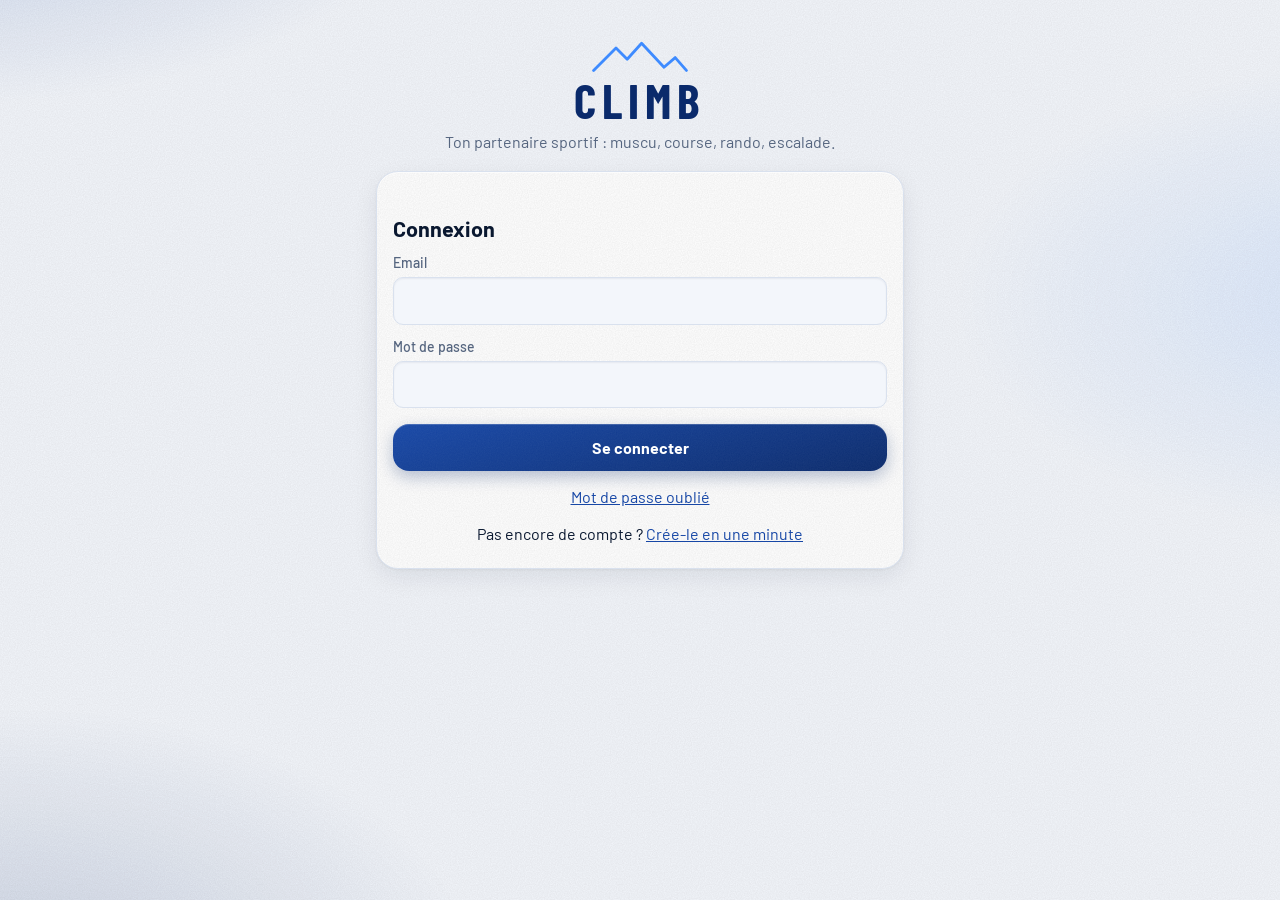
<file: index.html>
<!doctype html>
<html lang="fr" data-theme="light">
<head>
<meta charset="utf-8">
<meta name="viewport" content="width=device-width, initial-scale=1, viewport-fit=cover">
<title>CLIMB</title>
<meta name="description" content="CLIMB : ton partenaire sportif pour la muscu, la course, la rando et l'escalade, avec tes groupes.">
<meta name="theme-color" content="#0A2A6B">
<meta name="apple-mobile-web-app-capable" content="yes">
<meta name="mobile-web-app-capable" content="yes">
<meta name="apple-mobile-web-app-status-bar-style" content="default">
<meta name="apple-mobile-web-app-title" content="CLIMB">
<link rel="manifest" href="manifest.webmanifest">
<link rel="icon" href="icons/favicon-64.png" type="image/png">
<link rel="apple-touch-icon" href="icons/apple-touch-icon.png">
<script>try{var t=localStorage.getItem('climb_theme');document.documentElement.setAttribute('data-theme',t==='dark'?'dark':'light')}catch(e){}</script>
<link rel="stylesheet" href="vendor/leaflet/leaflet.css">
<link rel="stylesheet" href="css/climb.css">
<link rel="stylesheet" href="css/app.css">
</head>
<body>
<main class="wrap" id="main"><div class="loading">Chargement…</div></main>
<nav class="tabs" id="nav" hidden aria-label="Navigation principale"><div class="in">
  <button type="button" data-go="fil"><svg viewBox="0 0 24 24" fill="none" stroke="currentColor" stroke-width="2" stroke-linecap="round" stroke-linejoin="round" aria-hidden="true"><path d="M3 11l9-7 9 7v9a1 1 0 0 1-1 1h-5v-6h-6v6H4a1 1 0 0 1-1-1z"/></svg>Fil</button>
  <button type="button" data-go="groupes"><svg viewBox="0 0 24 24" fill="none" stroke="currentColor" stroke-width="2" stroke-linecap="round" stroke-linejoin="round" aria-hidden="true"><circle cx="9" cy="8" r="3.5"/><path d="M2.5 20a6.5 6.5 0 0 1 13 0"/><circle cx="17" cy="9" r="2.6"/><path d="M16 14.2a5 5 0 0 1 5.5 4.8"/></svg>Groupes</button>
  <button type="button" data-go="nouvelle" class="plus" aria-label="Ajouter une activité"><span class="p" aria-hidden="true">+</span></button>
  <button type="button" data-go="carnet"><svg viewBox="0 0 24 24" fill="none" stroke="currentColor" stroke-width="2" stroke-linecap="round" stroke-linejoin="round" aria-hidden="true"><path d="M5 3h12a2 2 0 0 1 2 2v16H7a2 2 0 0 1-2-2z"/><path d="M5 17a2 2 0 0 1 2-2h12M9 7h6M9 10.5h4"/></svg>Carnet</button>
  <button type="button" data-go="moi"><svg viewBox="0 0 24 24" fill="none" stroke="currentColor" stroke-width="2" stroke-linecap="round" stroke-linejoin="round" aria-hidden="true"><circle cx="12" cy="8" r="4"/><path d="M4 21a8 8 0 0 1 16 0"/></svg>Moi</button>
</div></nav>
<div class="toast" id="toast" role="status" aria-live="polite"></div>
<script src="vendor/supabase.js"></script>
<script src="vendor/leaflet/leaflet.js"></script>
<script src="js/config.js"></script>
<script src="js/core.js"></script>
<script src="js/gpx.js"></script>
<script src="js/app.js"></script>
</body>
</html>
</file>
<file: vendor/leaflet/leaflet.css>
/* required styles */

.leaflet-pane,
.leaflet-tile,
.leaflet-marker-icon,
.leaflet-marker-shadow,
.leaflet-tile-container,
.leaflet-pane > svg,
.leaflet-pane > canvas,
.leaflet-zoom-box,
.leaflet-image-layer,
.leaflet-layer {
	position: absolute;
	left: 0;
	top: 0;
	}
.leaflet-container {
	overflow: hidden;
	}
.leaflet-tile,
.leaflet-marker-icon,
.leaflet-marker-shadow {
	-webkit-user-select: none;
	   -moz-user-select: none;
	        user-select: none;
	  -webkit-user-drag: none;
	}
/* Prevents IE11 from highlighting tiles in blue */
.leaflet-tile::selection {
	background: transparent;
}
/* Safari renders non-retina tile on retina better with this, but Chrome is worse */
.leaflet-safari .leaflet-tile {
	image-rendering: -webkit-optimize-contrast;
	}
/* hack that prevents hw layers "stretching" when loading new tiles */
.leaflet-safari .leaflet-tile-container {
	width: 1600px;
	height: 1600px;
	-webkit-transform-origin: 0 0;
	}
.leaflet-marker-icon,
.leaflet-marker-shadow {
	display: block;
	}
/* .leaflet-container svg: reset svg max-width decleration shipped in Joomla! (joomla.org) 3.x */
/* .leaflet-container img: map is broken in FF if you have max-width: 100% on tiles */
.leaflet-container .leaflet-overlay-pane svg {
	max-width: none !important;
	max-height: none !important;
	}
.leaflet-container .leaflet-marker-pane img,
.leaflet-container .leaflet-shadow-pane img,
.leaflet-container .leaflet-tile-pane img,
.leaflet-container img.leaflet-image-layer,
.leaflet-container .leaflet-tile {
	max-width: none !important;
	max-height: none !important;
	width: auto;
	padding: 0;
	}

.leaflet-container img.leaflet-tile {
	/* See: https://bugs.chromium.org/p/chromium/issues/detail?id=600120 */
	mix-blend-mode: plus-lighter;
}

.leaflet-container.leaflet-touch-zoom {
	-ms-touch-action: pan-x pan-y;
	touch-action: pan-x pan-y;
	}
.leaflet-container.leaflet-touch-drag {
	-ms-touch-action: pinch-zoom;
	/* Fallback for FF which doesn't support pinch-zoom */
	touch-action: none;
	touch-action: pinch-zoom;
}
.leaflet-container.leaflet-touch-drag.leaflet-touch-zoom {
	-ms-touch-action: none;
	touch-action: none;
}
.leaflet-container {
	-webkit-tap-highlight-color: transparent;
}
.leaflet-container a {
	-webkit-tap-highlight-color: rgba(51, 181, 229, 0.4);
}
.leaflet-tile {
	filter: inherit;
	visibility: hidden;
	}
.leaflet-tile-loaded {
	visibility: inherit;
	}
.leaflet-zoom-box {
	width: 0;
	height: 0;
	-moz-box-sizing: border-box;
	     box-sizing: border-box;
	z-index: 800;
	}
/* workaround for https://bugzilla.mozilla.org/show_bug.cgi?id=888319 */
.leaflet-overlay-pane svg {
	-moz-user-select: none;
	}

.leaflet-pane         { z-index: 400; }

.leaflet-tile-pane    { z-index: 200; }
.leaflet-overlay-pane { z-index: 400; }
.leaflet-shadow-pane  { z-index: 500; }
.leaflet-marker-pane  { z-index: 600; }
.leaflet-tooltip-pane   { z-index: 650; }
.leaflet-popup-pane   { z-index: 700; }

.leaflet-map-pane canvas { z-index: 100; }
.leaflet-map-pane svg    { z-index: 200; }

.leaflet-vml-shape {
	width: 1px;
	height: 1px;
	}
.lvml {
	behavior: url(#default#VML);
	display: inline-block;
	position: absolute;
	}


/* control positioning */

.leaflet-control {
	position: relative;
	z-index: 800;
	pointer-events: visiblePainted; /* IE 9-10 doesn't have auto */
	pointer-events: auto;
	}
.leaflet-top,
.leaflet-bottom {
	position: absolute;
	z-index: 1000;
	pointer-events: none;
	}
.leaflet-top {
	top: 0;
	}
.leaflet-right {
	right: 0;
	}
.leaflet-bottom {
	bottom: 0;
	}
.leaflet-left {
	left: 0;
	}
.leaflet-control {
	float: left;
	clear: both;
	}
.leaflet-right .leaflet-control {
	float: right;
	}
.leaflet-top .leaflet-control {
	margin-top: 10px;
	}
.leaflet-bottom .leaflet-control {
	margin-bottom: 10px;
	}
.leaflet-left .leaflet-control {
	margin-left: 10px;
	}
.leaflet-right .leaflet-control {
	margin-right: 10px;
	}


/* zoom and fade animations */

.leaflet-fade-anim .leaflet-popup {
	opacity: 0;
	-webkit-transition: opacity 0.2s linear;
	   -moz-transition: opacity 0.2s linear;
	        transition: opacity 0.2s linear;
	}
.leaflet-fade-anim .leaflet-map-pane .leaflet-popup {
	opacity: 1;
	}
.leaflet-zoom-animated {
	-webkit-transform-origin: 0 0;
	    -ms-transform-origin: 0 0;
	        transform-origin: 0 0;
	}
svg.leaflet-zoom-animated {
	will-change: transform;
}

.leaflet-zoom-anim .leaflet-zoom-animated {
	-webkit-transition: -webkit-transform 0.25s cubic-bezier(0,0,0.25,1);
	   -moz-transition:    -moz-transform 0.25s cubic-bezier(0,0,0.25,1);
	        transition:         transform 0.25s cubic-bezier(0,0,0.25,1);
	}
.leaflet-zoom-anim .leaflet-tile,
.leaflet-pan-anim .leaflet-tile {
	-webkit-transition: none;
	   -moz-transition: none;
	        transition: none;
	}

.leaflet-zoom-anim .leaflet-zoom-hide {
	visibility: hidden;
	}


/* cursors */

.leaflet-interactive {
	cursor: pointer;
	}
.leaflet-grab {
	cursor: -webkit-grab;
	cursor:    -moz-grab;
	cursor:         grab;
	}
.leaflet-crosshair,
.leaflet-crosshair .leaflet-interactive {
	cursor: crosshair;
	}
.leaflet-popup-pane,
.leaflet-control {
	cursor: auto;
	}
.leaflet-dragging .leaflet-grab,
.leaflet-dragging .leaflet-grab .leaflet-interactive,
.leaflet-dragging .leaflet-marker-draggable {
	cursor: move;
	cursor: -webkit-grabbing;
	cursor:    -moz-grabbing;
	cursor:         grabbing;
	}

/* marker & overlays interactivity */
.leaflet-marker-icon,
.leaflet-marker-shadow,
.leaflet-image-layer,
.leaflet-pane > svg path,
.leaflet-tile-container {
	pointer-events: none;
	}

.leaflet-marker-icon.leaflet-interactive,
.leaflet-image-layer.leaflet-interactive,
.leaflet-pane > svg path.leaflet-interactive,
svg.leaflet-image-layer.leaflet-interactive path {
	pointer-events: visiblePainted; /* IE 9-10 doesn't have auto */
	pointer-events: auto;
	}

/* visual tweaks */

.leaflet-container {
	background: #ddd;
	outline-offset: 1px;
	}
.leaflet-container a {
	color: #0078A8;
	}
.leaflet-zoom-box {
	border: 2px dotted #38f;
	background: rgba(255,255,255,0.5);
	}


/* general typography */
.leaflet-container {
	font-family: "Helvetica Neue", Arial, Helvetica, sans-serif;
	font-size: 12px;
	font-size: 0.75rem;
	line-height: 1.5;
	}


/* general toolbar styles */

.leaflet-bar {
	box-shadow: 0 1px 5px rgba(0,0,0,0.65);
	border-radius: 4px;
	}
.leaflet-bar a {
	background-color: #fff;
	border-bottom: 1px solid #ccc;
	width: 26px;
	height: 26px;
	line-height: 26px;
	display: block;
	text-align: center;
	text-decoration: none;
	color: black;
	}
.leaflet-bar a,
.leaflet-control-layers-toggle {
	background-position: 50% 50%;
	background-repeat: no-repeat;
	display: block;
	}
.leaflet-bar a:hover,
.leaflet-bar a:focus {
	background-color: #f4f4f4;
	}
.leaflet-bar a:first-child {
	border-top-left-radius: 4px;
	border-top-right-radius: 4px;
	}
.leaflet-bar a:last-child {
	border-bottom-left-radius: 4px;
	border-bottom-right-radius: 4px;
	border-bottom: none;
	}
.leaflet-bar a.leaflet-disabled {
	cursor: default;
	background-color: #f4f4f4;
	color: #bbb;
	}

.leaflet-touch .leaflet-bar a {
	width: 30px;
	height: 30px;
	line-height: 30px;
	}
.leaflet-touch .leaflet-bar a:first-child {
	border-top-left-radius: 2px;
	border-top-right-radius: 2px;
	}
.leaflet-touch .leaflet-bar a:last-child {
	border-bottom-left-radius: 2px;
	border-bottom-right-radius: 2px;
	}

/* zoom control */

.leaflet-control-zoom-in,
.leaflet-control-zoom-out {
	font: bold 18px 'Lucida Console', Monaco, monospace;
	text-indent: 1px;
	}

.leaflet-touch .leaflet-control-zoom-in, .leaflet-touch .leaflet-control-zoom-out  {
	font-size: 22px;
	}


/* layers control */

.leaflet-control-layers {
	box-shadow: 0 1px 5px rgba(0,0,0,0.4);
	background: #fff;
	border-radius: 5px;
	}
.leaflet-control-layers-toggle {
	background-image: url(images/layers.png);
	width: 36px;
	height: 36px;
	}
.leaflet-retina .leaflet-control-layers-toggle {
	background-image: url(images/layers-2x.png);
	background-size: 26px 26px;
	}
.leaflet-touch .leaflet-control-layers-toggle {
	width: 44px;
	height: 44px;
	}
.leaflet-control-layers .leaflet-control-layers-list,
.leaflet-control-layers-expanded .leaflet-control-layers-toggle {
	display: none;
	}
.leaflet-control-layers-expanded .leaflet-control-layers-list {
	display: block;
	position: relative;
	}
.leaflet-control-layers-expanded {
	padding: 6px 10px 6px 6px;
	color: #333;
	background: #fff;
	}
.leaflet-control-layers-scrollbar {
	overflow-y: scroll;
	overflow-x: hidden;
	padding-right: 5px;
	}
.leaflet-control-layers-selector {
	margin-top: 2px;
	position: relative;
	top: 1px;
	}
.leaflet-control-layers label {
	display: block;
	font-size: 13px;
	font-size: 1.08333em;
	}
.leaflet-control-layers-separator {
	height: 0;
	border-top: 1px solid #ddd;
	margin: 5px -10px 5px -6px;
	}

/* Default icon URLs */
.leaflet-default-icon-path { /* used only in path-guessing heuristic, see L.Icon.Default */
	background-image: url(images/marker-icon.png);
	}


/* attribution and scale controls */

.leaflet-container .leaflet-control-attribution {
	background: #fff;
	background: rgba(255, 255, 255, 0.8);
	margin: 0;
	}
.leaflet-control-attribution,
.leaflet-control-scale-line {
	padding: 0 5px;
	color: #333;
	line-height: 1.4;
	}
.leaflet-control-attribution a {
	text-decoration: none;
	}
.leaflet-control-attribution a:hover,
.leaflet-control-attribution a:focus {
	text-decoration: underline;
	}
.leaflet-attribution-flag {
	display: inline !important;
	vertical-align: baseline !important;
	width: 1em;
	height: 0.6669em;
	}
.leaflet-left .leaflet-control-scale {
	margin-left: 5px;
	}
.leaflet-bottom .leaflet-control-scale {
	margin-bottom: 5px;
	}
.leaflet-control-scale-line {
	border: 2px solid #777;
	border-top: none;
	line-height: 1.1;
	padding: 2px 5px 1px;
	white-space: nowrap;
	-moz-box-sizing: border-box;
	     box-sizing: border-box;
	background: rgba(255, 255, 255, 0.8);
	text-shadow: 1px 1px #fff;
	}
.leaflet-control-scale-line:not(:first-child) {
	border-top: 2px solid #777;
	border-bottom: none;
	margin-top: -2px;
	}
.leaflet-control-scale-line:not(:first-child):not(:last-child) {
	border-bottom: 2px solid #777;
	}

.leaflet-touch .leaflet-control-attribution,
.leaflet-touch .leaflet-control-layers,
.leaflet-touch .leaflet-bar {
	box-shadow: none;
	}
.leaflet-touch .leaflet-control-layers,
.leaflet-touch .leaflet-bar {
	border: 2px solid rgba(0,0,0,0.2);
	background-clip: padding-box;
	}


/* popup */

.leaflet-popup {
	position: absolute;
	text-align: center;
	margin-bottom: 20px;
	}
.leaflet-popup-content-wrapper {
	padding: 1px;
	text-align: left;
	border-radius: 12px;
	}
.leaflet-popup-content {
	margin: 13px 24px 13px 20px;
	line-height: 1.3;
	font-size: 13px;
	font-size: 1.08333em;
	min-height: 1px;
	}
.leaflet-popup-content p {
	margin: 17px 0;
	margin: 1.3em 0;
	}
.leaflet-popup-tip-container {
	width: 40px;
	height: 20px;
	position: absolute;
	left: 50%;
	margin-top: -1px;
	margin-left: -20px;
	overflow: hidden;
	pointer-events: none;
	}
.leaflet-popup-tip {
	width: 17px;
	height: 17px;
	padding: 1px;

	margin: -10px auto 0;
	pointer-events: auto;

	-webkit-transform: rotate(45deg);
	   -moz-transform: rotate(45deg);
	    -ms-transform: rotate(45deg);
	        transform: rotate(45deg);
	}
.leaflet-popup-content-wrapper,
.leaflet-popup-tip {
	background: white;
	color: #333;
	box-shadow: 0 3px 14px rgba(0,0,0,0.4);
	}
.leaflet-container a.leaflet-popup-close-button {
	position: absolute;
	top: 0;
	right: 0;
	border: none;
	text-align: center;
	width: 24px;
	height: 24px;
	font: 16px/24px Tahoma, Verdana, sans-serif;
	color: #757575;
	text-decoration: none;
	background: transparent;
	}
.leaflet-container a.leaflet-popup-close-button:hover,
.leaflet-container a.leaflet-popup-close-button:focus {
	color: #585858;
	}
.leaflet-popup-scrolled {
	overflow: auto;
	}

.leaflet-oldie .leaflet-popup-content-wrapper {
	-ms-zoom: 1;
	}
.leaflet-oldie .leaflet-popup-tip {
	width: 24px;
	margin: 0 auto;

	-ms-filter: "progid:DXImageTransform.Microsoft.Matrix(M11=0.70710678, M12=0.70710678, M21=-0.70710678, M22=0.70710678)";
	filter: progid:DXImageTransform.Microsoft.Matrix(M11=0.70710678, M12=0.70710678, M21=-0.70710678, M22=0.70710678);
	}

.leaflet-oldie .leaflet-control-zoom,
.leaflet-oldie .leaflet-control-layers,
.leaflet-oldie .leaflet-popup-content-wrapper,
.leaflet-oldie .leaflet-popup-tip {
	border: 1px solid #999;
	}


/* div icon */

.leaflet-div-icon {
	background: #fff;
	border: 1px solid #666;
	}


/* Tooltip */
/* Base styles for the element that has a tooltip */
.leaflet-tooltip {
	position: absolute;
	padding: 6px;
	background-color: #fff;
	border: 1px solid #fff;
	border-radius: 3px;
	color: #222;
	white-space: nowrap;
	-webkit-user-select: none;
	-moz-user-select: none;
	-ms-user-select: none;
	user-select: none;
	pointer-events: none;
	box-shadow: 0 1px 3px rgba(0,0,0,0.4);
	}
.leaflet-tooltip.leaflet-interactive {
	cursor: pointer;
	pointer-events: auto;
	}
.leaflet-tooltip-top:before,
.leaflet-tooltip-bottom:before,
.leaflet-tooltip-left:before,
.leaflet-tooltip-right:before {
	position: absolute;
	pointer-events: none;
	border: 6px solid transparent;
	background: transparent;
	content: "";
	}

/* Directions */

.leaflet-tooltip-bottom {
	margin-top: 6px;
}
.leaflet-tooltip-top {
	margin-top: -6px;
}
.leaflet-tooltip-bottom:before,
.leaflet-tooltip-top:before {
	left: 50%;
	margin-left: -6px;
	}
.leaflet-tooltip-top:before {
	bottom: 0;
	margin-bottom: -12px;
	border-top-color: #fff;
	}
.leaflet-tooltip-bottom:before {
	top: 0;
	margin-top: -12px;
	margin-left: -6px;
	border-bottom-color: #fff;
	}
.leaflet-tooltip-left {
	margin-left: -6px;
}
.leaflet-tooltip-right {
	margin-left: 6px;
}
.leaflet-tooltip-left:before,
.leaflet-tooltip-right:before {
	top: 50%;
	margin-top: -6px;
	}
.leaflet-tooltip-left:before {
	right: 0;
	margin-right: -12px;
	border-left-color: #fff;
	}
.leaflet-tooltip-right:before {
	left: 0;
	margin-left: -12px;
	border-right-color: #fff;
	}

/* Printing */

@media print {
	/* Prevent printers from removing background-images of controls. */
	.leaflet-control {
		-webkit-print-color-adjust: exact;
		print-color-adjust: exact;
		}
	}
</file>
<file: css/climb.css>
/* CLIMB : système de design commun (repris du carnet) */
@font-face{font-family:'Barlow';font-style:normal;font-weight:400;font-display:swap;src:url('../fonts/barlow-latin-400-normal.woff2') format('woff2')}
@font-face{font-family:'Barlow';font-style:normal;font-weight:500;font-display:swap;src:url('../fonts/barlow-latin-500-normal.woff2') format('woff2')}
@font-face{font-family:'Barlow';font-style:normal;font-weight:600;font-display:swap;src:url('../fonts/barlow-latin-600-normal.woff2') format('woff2')}
@font-face{font-family:'Barlow';font-style:normal;font-weight:700;font-display:swap;src:url('../fonts/barlow-latin-700-normal.woff2') format('woff2')}
@font-face{font-family:'Barlow Condensed';font-style:normal;font-weight:500;font-display:swap;src:url('../fonts/barlow-condensed-latin-500-normal.woff2') format('woff2')}
@font-face{font-family:'Barlow Condensed';font-style:normal;font-weight:600;font-display:swap;src:url('../fonts/barlow-condensed-latin-600-normal.woff2') format('woff2')}
@font-face{font-family:'Barlow Condensed';font-style:normal;font-weight:700;font-display:swap;src:url('../fonts/barlow-condensed-latin-700-normal.woff2') format('woff2')}

:root{
  --paper:#F3F6FB; --surface:#FFFFFF; --ink:#0A1830; --muted:#55657F; --line:#D9E1EE; --lane:#E5EBF5;
  --kcal:#12398A; --prot:#1F6FE0; --glu:#8DB6EE; --lip:#4256B8; --warn:#B3392B; --ok:#1F6FE0;
  --focus:#12398A; --on-kcal:#FFFFFF;
  --body:"Barlow", "Helvetica Neue", Arial, sans-serif;
  --num:"Barlow Condensed", "Arial Narrow", "Helvetica Neue", Arial, sans-serif;
  box-sizing:border-box;
  padding-top:env(safe-area-inset-top,0px);
  padding-bottom:env(safe-area-inset-bottom,0px);
}
@media (prefers-color-scheme: dark){
  :root:not([data-theme="light"]){
    --paper:#050C1A; --surface:#0C182D; --ink:#E9F0FB; --muted:#97A6C1; --line:#1B2B47; --lane:#13213A;
    --kcal:#7EB0FF; --prot:#4C96FF; --glu:#A7C7F5; --lip:#8C9EEA; --warn:#F08C7A; --ok:#4C96FF; --focus:#7EB0FF; --on-kcal:#050C1A;
  }
}
:root[data-theme="dark"]{
  --paper:#050C1A; --surface:#0C182D; --ink:#E9F0FB; --muted:#97A6C1; --line:#1B2B47; --lane:#13213A;
    --kcal:#7EB0FF; --prot:#4C96FF; --glu:#A7C7F5; --lip:#8C9EEA; --warn:#F08C7A; --ok:#4C96FF; --focus:#7EB0FF; --on-kcal:#050C1A;
}
*,*::before,*::after{box-sizing:border-box}
[hidden]{display:none !important}
html{scroll-padding-top:env(safe-area-inset-top,0px)}
body{margin:0;background:var(--paper);color:var(--ink);font-family:var(--body);font-size:16px;line-height:1.45;-webkit-text-size-adjust:100%}
button,input,select{font:inherit;color:inherit}
:focus-visible{outline:2px solid var(--focus);outline-offset:2px}
.wrap{max-width:560px;margin:0 auto;padding:0 16px 110px}
h1,h2,h3{margin:0;font-weight:700;line-height:1.15}
h2{font-size:1.35rem;margin:28px 0 10px}
h3{font-size:1.05rem;margin:18px 0 6px}
p{margin:6px 0}
.muted{color:var(--muted)}
.small{font-size:.875rem}
.num{font-family:var(--num);font-variant-numeric:tabular-nums}

/* header */
.top{display:flex;align-items:center;justify-content:space-between;gap:8px;padding:16px 0 6px}
:root[data-theme="light"]{color-scheme:light}
:root[data-theme="dark"]{color-scheme:dark}
.appbar{display:flex;justify-content:flex-end;padding:12px 0 2px}
.seg.themeseg{display:inline-flex;gap:2px;padding:3px;flex:0 0 auto}
.seg.themeseg button{min-height:38px;min-width:44px;padding:0 10px;display:grid;place-items:center;color:var(--muted)}
.seg.themeseg button svg{width:18px;height:18px;display:block}
.top h1{font-family:var(--num);font-size:1.9rem;letter-spacing:.2px;text-transform:capitalize}
.iconbtn{border:1px solid var(--line);background:var(--surface);width:40px;height:40px;border-radius:20px;display:grid;place-items:center;cursor:pointer;font-size:1.1rem;flex:none}
.iconbtn:disabled{opacity:.35;cursor:default}
.today-link{background:none;border:0;color:var(--kcal);font-weight:600;cursor:pointer;padding:0}
.status{font-size:.8rem;color:var(--muted);margin-top:2px}

/* lanes */
.lanes{margin:14px 0 6px;border-top:2px solid var(--ink)}
.lane{display:grid;grid-template-columns:1fr auto;gap:2px 10px;padding:10px 0 12px;border-bottom:1px solid var(--line)}
.lane .name{font-weight:600}
.lane .val{font-family:var(--num);font-size:1.25rem;font-weight:600;text-align:right}
.lane .val small{font-size:.95rem;color:var(--muted);font-weight:500}
.track{grid-column:1/-1;position:relative;height:14px;background:var(--lane);border-radius:7px;margin-top:4px;overflow:visible}
.track .fill{position:absolute;left:0;top:0;bottom:0;border-radius:7px;background:var(--c);transition:width .35s ease}
.track .finish{position:absolute;top:-4px;bottom:-4px;width:3px;left:calc(100% / 1.15);background:repeating-linear-gradient(var(--ink) 0 3px, transparent 3px 6px)}
.track .over{position:absolute;top:0;bottom:0;border-radius:0 7px 7px 0;background:var(--warn);opacity:.55}
.lane.done .name::after{content:" ✓";color:var(--ok)}
.remain{margin:12px 0 4px;font-size:1.05rem}
.remain b{font-family:var(--num);font-size:1.2rem}

/* add form */
.addbox{margin-top:22px;background:var(--surface);border:1px solid var(--line);border-radius:14px;padding:14px}
.addbox label{display:block;font-size:.875rem;color:var(--muted);margin-bottom:4px}
.field{width:100%;padding:11px 12px;border:1px solid var(--line);border-radius:10px;background:var(--paper);min-height:44px}
.addbox .field,.addbox .seg button:not([aria-pressed="true"]){background:var(--paper)}
.row{display:flex;gap:8px;align-items:flex-end;flex-wrap:wrap}
.row > *{flex:1 1 120px}
.suggest{list-style:none;margin:6px 0 0;padding:0;border:1px solid var(--line);border-radius:10px;overflow:hidden;max-height:320px;overflow-y:auto}
.suggest:empty{display:none}
.suggest li button{display:flex;justify-content:space-between;gap:10px;width:100%;text-align:left;padding:10px 12px;background:var(--surface);border:0;border-bottom:1px solid var(--line);cursor:pointer;min-height:44px}
.suggest li:last-child button{border-bottom:0}
.suggest .meta{color:var(--muted);font-size:.85rem;white-space:nowrap;font-family:var(--num)}
.chosen{margin-top:12px;display:none}
.chosen.on{display:block}
.chosen .fname{font-weight:700;font-size:1.05rem}
.seg{display:inline-flex;border:1px solid var(--line);border-radius:10px;overflow:hidden}
.seg button{border:0;background:var(--paper);padding:10px 12px;min-height:44px;cursor:pointer}
.seg button[aria-pressed="true"]{background:var(--ink);color:var(--paper)}
.preview{font-family:var(--num);font-size:1.05rem;margin:10px 0 2px}
.preview span{margin-right:12px;white-space:nowrap}
.btn{border:0;border-radius:10px;padding:12px 16px;min-height:44px;font-weight:700;cursor:pointer;background:var(--kcal);color:var(--on-kcal)}
.btn.ghost{background:transparent;color:var(--kcal);border:1px solid var(--line)}
.btn.block{width:100%}
.linkbtn{background:none;border:0;color:var(--kcal);font-weight:600;cursor:pointer;padding:8px 0;min-height:44px}

/* meals */
.meal{margin-top:20px}
.meal-head{display:flex;justify-content:space-between;align-items:baseline;border-bottom:2px solid var(--ink);padding-bottom:4px}
.meal-head h3{margin:0}
.meal-head .num{color:var(--muted)}
.entry{display:grid;grid-template-columns:1fr 78px 34px;gap:8px;align-items:center;padding:8px 0;border-bottom:1px solid var(--line)}
.entry .en{font-weight:500}
.entry .em{font-size:.85rem;color:var(--muted);font-family:var(--num)}
.entry input{width:100%;padding:8px;border:1px solid var(--line);border-radius:8px;background:var(--paper);text-align:right;min-height:40px}
.del{border:0;background:none;color:var(--muted);font-size:1.2rem;cursor:pointer;min-height:40px}
.empty{color:var(--muted);padding:8px 0;font-size:.95rem}

/* week */
.tablewrap{overflow-x:auto;margin:8px 0}
table{border-collapse:collapse;width:100%;min-width:420px;font-size:.95rem}
th,td{padding:8px 6px;text-align:right;border-bottom:1px solid var(--line);white-space:nowrap}
th:first-child,td:first-child{text-align:left}
th{font-weight:600;color:var(--muted);font-size:.85rem}
td.num{font-size:1.05rem}
tr.avg td{border-top:2px solid var(--ink);font-weight:700}
.hit{color:var(--ok)} .miss{color:var(--warn)}
.advice{border-left:4px solid var(--c,var(--kcal));padding:4px 0 4px 12px;margin:14px 0}
.advice h3{margin:0 0 4px}
.chart{width:100%;height:auto;display:block;margin-top:6px}
.weeknav{display:flex;align-items:center;justify-content:space-between;gap:8px;margin-top:10px}
.weeknav strong{font-family:var(--num);font-size:1.25rem}

/* history */
details.wk{border-bottom:1px solid var(--line);padding:10px 0}
details.wk summary{cursor:pointer;list-style:none;display:flex;justify-content:space-between;gap:8px;align-items:baseline}
details.wk summary::-webkit-details-marker{display:none}
details.wk summary .w{font-weight:700}
details.wk summary .s{font-family:var(--num);color:var(--muted);text-align:right}

/* profile */
.grid2{display:grid;grid-template-columns:1fr 1fr;gap:10px}
.calc{font-family:var(--num);font-size:1.02rem}
.calc div{display:flex;justify-content:space-between;padding:6px 0;border-bottom:1px dashed var(--line)}
.calc div.total{border-bottom:2px solid var(--ink);font-weight:700;font-size:1.15rem}
.sources li{margin:4px 0}

/* nav */
.tabs{position:fixed;left:0;right:0;bottom:0;background:var(--surface);border-top:1px solid var(--line);padding-bottom:env(safe-area-inset-bottom,0px);z-index:10}
.tabs .in{max-width:560px;margin:0 auto;display:grid;grid-template-columns:repeat(4,1fr)}
.tabs button{background:none;border:0;padding:10px 4px 12px;min-height:56px;cursor:pointer;color:var(--muted);font-weight:600;font-size:.9rem;border-top:3px solid transparent}
.tabs button[aria-current="page"]{color:var(--ink);border-top-color:var(--kcal)}
.view{display:none}.view.on{display:block}

.toast{position:fixed;left:50%;transform:translateX(-50%);bottom:calc(76px + env(safe-area-inset-bottom,0px));background:var(--ink);color:var(--paper);padding:10px 14px;border-radius:10px;font-size:.9rem;opacity:0;pointer-events:none;transition:opacity .2s;max-width:90vw;z-index:20}
.toast.on{opacity:1}
.toast.act{pointer-events:auto;display:flex;align-items:center;gap:12px}
.toast .undo{background:none;border:1px solid currentColor;color:inherit;border-radius:8px;padding:6px 10px;font-weight:700;cursor:pointer;min-height:36px}
.loading{padding:40px 0;color:var(--muted)}
@media (prefers-reduced-motion: reduce){ .track .fill{transition:none} .toast{transition:none} }
.tabs .in{grid-template-columns:repeat(4,1fr)}
.tabs button{font-size:.9rem;padding:10px 2px 12px}
textarea.field{min-height:88px;resize:vertical;line-height:1.4}
.modes{display:grid;grid-template-columns:repeat(3,1fr);border:1px solid var(--line);border-radius:10px;overflow:hidden;margin-bottom:12px}
.modes button{border:0;background:var(--paper);padding:10px 4px;min-height:44px;cursor:pointer;font-weight:600;color:var(--muted)}
.modes button[aria-pressed="true"]{background:var(--kcal);color:var(--on-kcal)}
.mode{display:none}.mode.on{display:block}
.mealpick{display:flex;align-items:center;gap:8px;margin-bottom:10px}
.mealpick label{margin:0;flex:none}
.mealpick select{flex:1}
details.seance{margin-top:10px;border:1px solid var(--line);border-radius:12px;background:var(--surface)}
details.seance summary{cursor:pointer;list-style:none;padding:12px 14px;display:flex;justify-content:space-between;align-items:center;gap:8px;min-height:48px}
details.seance summary::-webkit-details-marker{display:none}
details.seance summary .t{font-weight:700}
details.seance summary .k{font-family:var(--num);color:var(--muted);white-space:nowrap}
details.seance .inner{padding:0 14px 12px}
.ex{display:grid;grid-template-columns:1fr auto;gap:2px 10px;padding:7px 0;border-bottom:1px solid var(--line);font-size:.95rem}
.ex .r{font-family:var(--num);color:var(--muted);text-align:right;white-space:nowrap}
.planedit{display:flex;flex-wrap:wrap;gap:8px;align-items:center;margin-top:10px}
.planedit select{flex:1 1 150px}
.check{display:inline-flex;align-items:center;gap:6px;min-height:44px;cursor:pointer}
.check input{width:20px;height:20px;accent-color:var(--kcal)}
.pmeal{font-family:var(--num);font-size:.9rem;padding:1px 7px;border-radius:9px;margin-left:6px;background:var(--lane);color:var(--muted);white-space:nowrap}
.pmeal.ok{background:var(--prot);color:var(--on-kcal)}
.meal-head .acts{display:flex;align-items:center;gap:4px}
.star{border:0;background:none;color:var(--muted);font-size:1.15rem;cursor:pointer;min-width:40px;min-height:40px}
.favform{display:flex;gap:8px;margin:8px 0}
.favform input{flex:1}
.sugg{margin:10px 0 4px}
.sugg-item{border-top:1px solid var(--line);padding:10px 0}
.sugg-item:first-child{border-top:0}
.sugg-item .foods{font-weight:600}
.sugg-item .tot{font-family:var(--num);color:var(--muted);font-size:.95rem}
.sugg-item .btn{padding:8px 12px;min-height:40px;margin-top:6px}
.fav{display:grid;grid-template-columns:1fr auto 36px;gap:8px;align-items:center;padding:9px 0;border-bottom:1px solid var(--line)}
.fav .fn{font-weight:600}
.fav .fm{font-size:.85rem;color:var(--muted);font-family:var(--num)}
.fav .btn{padding:8px 12px;min-height:40px}
.airow{display:grid;grid-template-columns:28px 1fr 74px;gap:8px;align-items:center;padding:8px 0;border-bottom:1px solid var(--line)}
.airow input[type=checkbox]{width:20px;height:20px;accent-color:var(--kcal)}
.airow input[type=number]{width:100%;padding:8px;border:1px solid var(--line);border-radius:8px;background:var(--paper);text-align:right;min-height:40px}
.airow .an{font-weight:500}
.airow .am{font-size:.85rem;color:var(--muted);font-family:var(--num)}
.aistatus{margin:10px 0;color:var(--muted)}
.photo{display:flex;align-items:center;gap:10px;margin-top:8px;flex-wrap:wrap}
.photo img{width:64px;height:64px;object-fit:cover;border-radius:10px;border:1px solid var(--line)}
.stats{display:grid;grid-template-columns:repeat(3,1fr);gap:8px;margin:10px 0}
.stats div{border-top:2px solid var(--ink);padding-top:6px}
.stats b{display:block;font-family:var(--num);font-size:1.45rem;line-height:1.1}
.stats span{font-size:.8rem;color:var(--muted)}
.mesgrid{display:grid;grid-template-columns:repeat(3,1fr);gap:8px}
.plan-row{display:grid;grid-template-columns:56px 1fr auto;gap:8px;align-items:center;padding:4px 0;border-bottom:1px solid var(--line)}
.plan-row .d{font-weight:600}
.weekstrip{display:grid;grid-template-columns:repeat(7,1fr);gap:4px;margin-top:4px}
.striplabel{font-size:.8rem;color:var(--muted);font-weight:600;margin:10px 0 0;display:flex;justify-content:space-between}
.weekstrip button.future{border-style:dashed;box-shadow:none;background:transparent}
.preview-ex{display:grid;grid-template-columns:1fr auto;gap:2px 10px;padding:10px 0;border-bottom:1px solid var(--line)}
.preview-ex .r{font-family:var(--num);color:var(--muted);text-align:right;white-space:nowrap}
.preview-ex .c{grid-column:1/-1;font-size:.9rem;color:var(--muted)}
tr.future td{color:var(--muted)}
.weekstrip button{border:1px solid var(--line);background:var(--surface);border-radius:10px;padding:6px 2px;min-height:58px;cursor:pointer;display:flex;flex-direction:column;align-items:center;gap:1px;font-size:.78rem;color:var(--muted)}
.weekstrip button b{font-family:var(--num);font-size:1rem;color:var(--ink)}
.weekstrip button .st{font-family:var(--num);font-size:.85rem}
.weekstrip button.done{background:var(--prot);border-color:var(--prot);color:var(--on-kcal)}
.weekstrip button.done b{color:var(--on-kcal)}
.weekstrip button[aria-current="date"]{outline:2px solid var(--kcal);outline-offset:1px}
.exo{padding:14px 0 12px;border-bottom:1px solid var(--line)}
.exo.linked{border-bottom:0;padding-bottom:4px}
.exo.ss{border-left:3px solid var(--glu);padding-left:10px}
.exo-head{display:flex;justify-content:space-between;gap:8px;align-items:baseline}
.exo-head b{font-size:1.05rem}
.exo-head .r{font-family:var(--num);color:var(--muted);white-space:nowrap}
.sslabel{font-size:.8rem;color:var(--muted);margin-top:2px}
.last{font-size:.9rem;color:var(--muted);margin:4px 0 6px}
.last b{color:var(--ink);font-weight:600}
.setrow{display:grid;grid-template-columns:22px 1fr 1fr 58px 46px;gap:8px;align-items:center;margin-top:6px}
.setrow .n{font-family:var(--num);color:var(--muted);text-align:center}
.setrow input{width:100%;padding:8px 10px;border:1px solid var(--line);border-radius:8px;background:var(--paper);text-align:right;min-height:44px;font-family:var(--num);font-size:1.1rem}
.setrow input::placeholder{color:var(--muted);opacity:.65}
.setok{border:1px solid var(--line);background:var(--paper);border-radius:10px;min-height:44px;cursor:pointer;font-size:1.1rem;color:var(--muted)}
.setok[aria-pressed="true"]{background:var(--prot);border-color:var(--prot);color:var(--on-kcal)}
.setrow.ok input{border-color:var(--prot)}
.sethead{display:grid;grid-template-columns:22px 1fr 1fr 58px 46px;gap:8px;font-size:.78rem;color:var(--muted);margin-top:4px}
.sethead span{text-align:right}
.exhist{margin-top:6px;font-size:.9rem}
.exhist svg{width:100%;height:auto;display:block}
.exhist .hrow{display:flex;justify-content:space-between;gap:8px;padding:4px 0;border-bottom:1px dashed var(--line);font-family:var(--num)}
.timer{position:fixed;left:0;right:0;bottom:calc(58px + env(safe-area-inset-bottom,0px));z-index:11;display:flex;justify-content:center;pointer-events:none}
.timer .in{pointer-events:auto;max-width:560px;width:calc(100% - 24px);background:var(--ink);color:var(--paper);border-radius:14px;padding:10px 12px;display:flex;align-items:center;gap:10px;box-shadow:0 6px 18px rgba(0,0,0,.18)}
.timer .t{font-family:var(--num);font-size:1.8rem;font-weight:700;min-width:72px}
.timer .l{flex:1;font-size:.85rem;line-height:1.25}
.timer button{background:transparent;color:var(--paper);border:1px solid rgba(255,255,255,.35);border-radius:9px;min-height:40px;padding:0 10px;cursor:pointer;font-weight:600}
.timer.over .in{background:var(--prot);color:var(--on-kcal)}
.pe{padding:10px 0;border-bottom:1px solid var(--line)}
.pe .g{display:grid;grid-template-columns:1fr 64px 84px;gap:6px;margin-top:6px}
.pe .tools{display:flex;gap:4px;align-items:center;flex-wrap:wrap;margin-top:6px}
.pe .tools button{border:1px solid var(--line);background:var(--surface);border-radius:8px;min-width:40px;min-height:40px;cursor:pointer}
.summary{border:1px solid var(--line);border-radius:12px;padding:12px 14px;margin-top:14px;background:var(--surface)}
.summary h3{margin:0 0 6px}
.setrow input.rir{font-size:1rem;padding:8px 6px}
.wtools{display:flex;flex-direction:column;gap:0;margin-top:12px}
.checkin{border:1px solid var(--line);border-radius:12px;background:var(--surface);padding:12px 14px;margin-top:10px}
.checkin.done{display:flex;justify-content:space-between;align-items:center;gap:8px;padding:6px 14px}
.cirow{display:flex;justify-content:space-between;align-items:center;gap:10px;flex-wrap:wrap;margin-top:8px}
.seg.ci button{min-width:40px;padding:8px 0}
.subnav{display:grid;grid-template-columns:repeat(3,1fr);border:1px solid var(--line);border-radius:10px;overflow:hidden;margin:16px 0 4px}
.subnav button{border:0;background:var(--surface);padding:10px 4px;min-height:44px;cursor:pointer;font-weight:600;color:var(--muted)}
.subnav button[aria-pressed="true"]{background:var(--kcal);color:var(--on-kcal)}
.bilan{white-space:normal;line-height:1.5;margin:4px 0}
#goalBox h3{margin-top:18px}
/* ===== Thème : bleu profond, blanc, verre et mat ===== */
:root{
  --grain: url("data:image/svg+xml,%3Csvg xmlns='http://www.w3.org/2000/svg' width='180' height='180'%3E%3Cfilter id='n'%3E%3CfeTurbulence type='fractalNoise' baseFrequency='.85' numOctaves='2' stitchTiles='stitch'/%3E%3CfeColorMatrix values='0 0 0 0 0 0 0 0 0 0 0 0 0 0 0 0 0 0 .07 0'/%3E%3C/filter%3E%3Crect width='100%25' height='100%25' filter='url(%23n)'/%3E%3C/svg%3E");
  --grain-light: url("data:image/svg+xml,%3Csvg xmlns='http://www.w3.org/2000/svg' width='180' height='180'%3E%3Cfilter id='n'%3E%3CfeTurbulence type='fractalNoise' baseFrequency='.85' numOctaves='2' stitchTiles='stitch'/%3E%3CfeColorMatrix values='0 0 0 0 1 0 0 0 0 1 0 0 0 0 1 0 0 0 .06 0'/%3E%3C/filter%3E%3Crect width='100%25' height='100%25' filter='url(%23n)'/%3E%3C/svg%3E");
  --deep:#0A2A6B; --deep-2:#1747A6; --sky:#3E8BFF;
  --matte-shadow: 0 1px 0 rgba(255,255,255,.7) inset, 0 8px 24px rgba(6,20,52,.08), 0 1px 3px rgba(6,20,52,.06);
  --glass-bg: rgba(255,255,255,.58); --glass-strong: rgba(255,255,255,.82);
  --glass-border: rgba(255,255,255,.8); --glass-edge: rgba(10,42,107,.10);
  --glass-shadow: 0 12px 32px rgba(6,20,52,.14), 0 2px 6px rgba(6,20,52,.08);
  --glass-hi: inset 0 1px 0 rgba(255,255,255,.95), inset 0 -1px 0 rgba(255,255,255,.3);
  --sheen: linear-gradient(150deg, rgba(255,255,255,.6) 0%, rgba(255,255,255,.12) 38%, rgba(255,255,255,0) 60%, rgba(255,255,255,.2) 100%);
  --link:#1747A6;
}
@media (prefers-color-scheme: dark){
  :root:not([data-theme="light"]){
    --deep:#0D2F78; --deep-2:#1A4FB5; --sky:#4C96FF;
    --matte-shadow: 0 1px 0 rgba(255,255,255,.05) inset, 0 10px 28px rgba(0,0,0,.4);
    --glass-bg: rgba(10,22,46,.5); --glass-strong: rgba(14,30,60,.8);
    --glass-border: rgba(255,255,255,.14); --glass-edge: rgba(0,0,0,.4);
    --glass-shadow: 0 14px 36px rgba(0,0,0,.5), 0 2px 8px rgba(0,0,0,.3);
    --glass-hi: inset 0 1px 0 rgba(255,255,255,.16), inset 0 -1px 0 rgba(255,255,255,.04);
    --sheen: linear-gradient(150deg, rgba(255,255,255,.13) 0%, rgba(255,255,255,.03) 40%, rgba(255,255,255,0) 62%, rgba(255,255,255,.05) 100%);
    --link:#7EB0FF;
  }
}
:root[data-theme="dark"]{
  --deep:#0D2F78; --deep-2:#1A4FB5; --sky:#4C96FF;
  --matte-shadow: 0 1px 0 rgba(255,255,255,.05) inset, 0 10px 28px rgba(0,0,0,.4);
  --glass-bg: rgba(10,22,46,.5); --glass-strong: rgba(14,30,60,.8);
  --glass-border: rgba(255,255,255,.14); --glass-edge: rgba(0,0,0,.4);
  --glass-shadow: 0 14px 36px rgba(0,0,0,.5), 0 2px 8px rgba(0,0,0,.3);
  --glass-hi: inset 0 1px 0 rgba(255,255,255,.16), inset 0 -1px 0 rgba(255,255,255,.04);
  --sheen: linear-gradient(150deg, rgba(255,255,255,.13) 0%, rgba(255,255,255,.03) 40%, rgba(255,255,255,0) 62%, rgba(255,255,255,.05) 100%);
  --link:#7EB0FF;
}

/* Fond : papier mat grainé, avec halos bleus très discrets */
body{background:var(--grain), var(--paper)}
body::before{content:"";position:fixed;inset:-20%;z-index:-1;pointer-events:none;
  background:
    radial-gradient(40% 26% at 10% 4%, color-mix(in srgb, var(--deep-2) 20%, transparent), transparent 72%),
    radial-gradient(34% 26% at 92% 38%, color-mix(in srgb, var(--sky) 14%, transparent), transparent 72%),
    radial-gradient(36% 30% at 15% 92%, color-mix(in srgb, var(--deep) 16%, transparent), transparent 72%)}
.wrap{padding-bottom:140px}
.today-link, .linkbtn{color:var(--link)}

/* MAT : les cartes de contenu (fond plein grainé, ombre douce, pas de reflet) */
.addbox, details.seance, .checkin, .summary, .advice, details.wk, .weekstrip button, .suggest{
  background: var(--grain), var(--surface);
  border:1px solid var(--line);
  box-shadow: var(--matte-shadow);
}
.addbox, details.seance, .checkin, .summary{border-radius:22px}
.addbox{padding:16px}
.checkin.done{border-radius:18px}
.advice{border-radius:18px;padding:12px 14px 12px 18px;position:relative;overflow:hidden}
.advice::before{content:"";position:absolute;left:0;top:10px;bottom:10px;width:4px;border-radius:0 4px 4px 0;background:var(--c,var(--kcal))}
details.wk{border-radius:16px;padding:10px 14px;margin-top:8px}
.weekstrip button{border-radius:16px}
.weekstrip button.done{background: var(--grain-light), var(--deep);border-color:var(--deep);color:#fff}
.weekstrip button.done b{color:#fff}
.suggest{border-radius:16px}
.suggest li button{background:transparent}
.field, .entry input, .setrow input, .airow input[type=number]{background:var(--paper);border-color:var(--line);box-shadow:inset 0 1px 2px rgba(6,20,52,.06)}
.field:focus, .setrow input:focus, .entry input:focus{outline:none;border-color:var(--kcal);box-shadow:0 0 0 3px color-mix(in srgb, var(--kcal) 20%, transparent)}

/* L'élément fort : le tableau de bord du jour, en bleu profond avec texte blanc */
.lanes{background: var(--grain-light), radial-gradient(120% 90% at 100% 0%, color-mix(in srgb, var(--sky) 45%, transparent), transparent 60%), linear-gradient(160deg, var(--deep-2), var(--deep) 70%);
  border:0;border-radius:24px;padding:6px 18px 8px;margin:14px 0 6px;box-shadow:0 14px 34px color-mix(in srgb, var(--deep) 35%, transparent);
  --ink:#FFFFFF; --muted:rgba(255,255,255,.66); --line:rgba(255,255,255,.12);
  --kcal:#FFFFFF; --prot:#7FD0FF; --glu:#C9DCFA; --lip:#A9B6FF; --warn:#FFB4A6; --ok:#7FD0FF;
  color:#fff}
.lanes .lane:last-child{border-bottom:0}
.lanes .track{background:rgba(255,255,255,.12);border:1px solid rgba(255,255,255,.08);box-shadow:inset 0 1px 3px rgba(0,0,0,.25)}
.lanes .track .fill{background: linear-gradient(180deg, rgba(255,255,255,.35), rgba(255,255,255,0) 60%), var(--c)}

/* VERRE : les éléments qui flottent ou se touchent */
.tabs, .timer .in, .toast, .modes, .subnav, .seg, .iconbtn{
  background: var(--sheen), var(--glass-bg);
  -webkit-backdrop-filter: blur(24px) saturate(170%);
  backdrop-filter: blur(24px) saturate(170%);
  border:1px solid var(--glass-border);
  box-shadow: var(--glass-hi), var(--glass-shadow);
}
.addbox .modes, .checkin .seg{background: var(--paper);box-shadow: inset 0 1px 3px rgba(6,20,52,.08);border-color:var(--line);-webkit-backdrop-filter:none;backdrop-filter:none}
.iconbtn{border-radius:50%}
.modes, .subnav, .seg{border-radius:999px;padding:4px;gap:4px}
.modes button, .subnav button, .seg button{background:transparent;border-radius:999px;transition:background .25s ease, color .25s ease}
.modes button[aria-pressed="true"], .subnav button[aria-pressed="true"], .seg button[aria-pressed="true"]{
  background: linear-gradient(160deg, rgba(255,255,255,.28), rgba(255,255,255,0) 55%), var(--deep);
  color:#fff; box-shadow: inset 0 1px 0 rgba(255,255,255,.3), 0 4px 12px color-mix(in srgb, var(--deep) 35%, transparent)}
.seg{display:inline-flex}
.tabs{left:50%;right:auto;transform:translateX(-50%);width:min(560px, calc(100% - 24px));bottom:calc(10px + env(safe-area-inset-bottom,0px));padding:5px;border-radius:30px}
.tabs .in{gap:4px}
.tabs button{border-top:0;border-radius:24px;min-height:50px;padding:8px 2px;transition:background .25s ease, color .25s ease}
.tabs button[aria-current="page"]{color:#fff;background: var(--grain-light), linear-gradient(160deg, var(--deep-2), var(--deep));box-shadow: inset 0 1px 0 rgba(255,255,255,.22), 0 4px 12px color-mix(in srgb, var(--deep) 35%, transparent)}
.timer{bottom:calc(80px + env(safe-area-inset-bottom,0px))}
.timer .in{border-radius:24px;color:var(--ink)}
.timer .in button{color:var(--ink);border-color:var(--glass-border);background:var(--glass-strong)}
.timer.over .in{background: var(--grain-light), var(--deep);color:#fff}
.timer.over .in button{color:#fff;background:rgba(255,255,255,.14);border-color:rgba(255,255,255,.25)}
.toast{bottom:calc(84px + env(safe-area-inset-bottom,0px));color:var(--ink);border-radius:18px;padding:11px 16px}

/* Boutons : principal bleu profond, secondaire en verre clair */
.btn{border-radius:16px;background: var(--grain-light), linear-gradient(165deg, var(--deep-2), var(--deep));color:#fff;box-shadow: inset 0 1px 0 rgba(255,255,255,.18), 0 6px 16px color-mix(in srgb, var(--deep) 28%, transparent);transition:transform .15s ease}
.btn.ghost{background: var(--sheen), var(--glass-bg);-webkit-backdrop-filter: blur(18px) saturate(160%);backdrop-filter: blur(18px) saturate(160%);border:1px solid var(--glass-border);box-shadow:var(--glass-hi), var(--glass-shadow);color:var(--link)}
.btn:active, .tabs button:active, .setok:active, .iconbtn:active{transform:scale(.96)}
.setok{border-radius:14px;background:var(--paper);border-color:var(--line)}
.setok[aria-pressed="true"]{background: var(--grain-light), var(--deep);border-color:var(--deep);color:#fff}
.setrow.ok input{border-color:var(--deep)}
.pmeal{background:var(--lane)}
.pmeal.ok{background:var(--deep);color:#fff}
.track{background:var(--lane)}

@media (prefers-reduced-transparency: reduce){
  .tabs, .timer .in, .toast, .modes, .subnav, .seg, .iconbtn, .btn.ghost{-webkit-backdrop-filter:none;backdrop-filter:none;background:var(--surface)}
}
@supports not ((backdrop-filter: blur(1px)) or (-webkit-backdrop-filter: blur(1px))){
  .tabs, .timer .in, .toast, .modes, .subnav, .seg, .iconbtn, .btn.ghost{background:var(--surface)}
}
@media (prefers-reduced-motion: reduce){ .btn:active, .tabs button:active, .setok:active, .iconbtn:active{transform:none} }
</file>
<file: css/app.css>
/* CLIMB : composants propres à l'app sociale (fil, activités, groupes, profil) */
a{color:var(--link)}
.wrap{padding-top:env(safe-area-inset-top,0px)}
.card{background:var(--grain), var(--surface);border:1px solid var(--line);border-radius:22px;box-shadow:var(--matte-shadow);padding:16px;margin:12px 0}
.form .lbl, .lbl{display:block;font-size:.875rem;color:var(--muted);margin:12px 0 4px;font-weight:500}
.form .lbl:first-child{margin-top:0}
.form .btn.block{margin-top:16px}
select.field{appearance:auto}
.err{color:var(--warn);font-weight:600;margin:8px 0 0;min-height:0}
.err:empty{display:none}
.note{background:color-mix(in srgb, var(--prot) 10%, var(--surface));border:1px solid color-mix(in srgb, var(--prot) 25%, var(--line));border-radius:16px;padding:12px 14px;margin:12px 0;font-size:.95rem}
.note .btn{margin-top:8px;display:inline-block}
.alt{text-align:center;margin-top:14px}
.center{text-align:center}
.btn{display:inline-flex;align-items:center;justify-content:center;text-decoration:none;gap:6px}
.btn:disabled{opacity:.55;cursor:default}
.btn.light{background:rgba(255,255,255,.16);border:1px solid rgba(255,255,255,.35);box-shadow:none;color:#fff}
.btn.danger, .linkbtn.danger{color:var(--warn)}
.btn + .btn.block, .btn.block + .btn.block{margin-top:8px}
.linkbtn{display:inline-block;text-decoration:none}
.loading{text-align:center}
.top .h1s{font-family:var(--num);font-size:1.5rem}
.iconbtn{text-decoration:none;color:var(--ink);font-size:1.5rem;line-height:1}
.seg.wide{display:flex;width:100%}
.seg.wide button{flex:1 1 0;padding:8px 6px;font-weight:600;font-size:.92rem}

/* Connexion */
.auth, .onb{padding-top:28px}
.brand{text-align:center;margin:12px 0 18px;color:var(--deep)}
:root[data-theme="dark"] .brand{color:var(--kcal)}
.brand svg{width:96px;height:32px;display:block;margin:0 auto 4px;color:var(--sky)}
.brand h1{font-family:var(--num);font-size:3rem;letter-spacing:6px;line-height:1}
.brand p{color:var(--muted);margin-top:6px}
.check.small{align-items:flex-start;font-size:.85rem;color:var(--muted);margin-top:12px;line-height:1.35}
.check.small input{flex:none;margin-top:2px}

/* Accueil */
.onb h1{font-family:var(--num);font-size:2rem;margin:8px 0 6px}
.steps{display:flex;gap:6px;margin-bottom:10px}
.steps span{flex:1;height:5px;border-radius:3px;background:var(--lane)}
.steps span.on{background:var(--deep-2)}
.chips{display:flex;flex-wrap:wrap;gap:8px;margin:6px 0}
.chip{border:1px solid var(--line);background:var(--surface);border-radius:999px;padding:8px 14px;min-height:44px;cursor:pointer;font-weight:600}
.chip[aria-pressed="true"]{background:var(--grain-light), linear-gradient(160deg, var(--deep-2), var(--deep));border-color:var(--deep);color:#fff}
.chip:disabled{opacity:.5;cursor:default}
.colors{display:flex;flex-wrap:wrap;gap:10px;margin:6px 0}
.color{width:40px;height:40px;border-radius:50%;border:3px solid var(--surface);background:var(--c);cursor:pointer;box-shadow:0 0 0 1px var(--line)}
.color[aria-pressed="true"]{box-shadow:0 0 0 3px var(--ink)}
.tpls{display:grid;gap:8px}
.tpl{display:flex;gap:10px;align-items:flex-start;border:1px solid var(--line);border-radius:16px;padding:12px;cursor:pointer;background:var(--paper)}
.tpl input{width:20px;height:20px;margin-top:2px;accent-color:var(--deep);flex:none}
.tpl > span{display:flex;flex-direction:column}
.tpl:has(input:checked){border-color:var(--deep-2);box-shadow:0 0 0 2px color-mix(in srgb, var(--deep-2) 30%, transparent)}
.invite{text-align:center}
.invite h1, .invite h2{font-family:var(--num);font-size:1.9rem;margin:6px 0}
.invite .linkbtn{margin-top:6px}
.row .field{flex:1 1 160px}

/* Avatars */
.av{--av:#1F6FE0;display:inline-grid;place-items:center;width:40px;height:40px;border-radius:50%;background:var(--av);color:#fff;font-weight:700;font-size:.9rem;flex:none;letter-spacing:.5px;box-shadow:inset 0 1px 0 rgba(255,255,255,.25)}
.av.sm{width:32px;height:32px;font-size:.75rem}
.av.lg{width:48px;height:48px;font-size:1rem}
.av.xl{width:84px;height:84px;font-size:1.7rem}

/* Carte d'activité */
.act{padding:14px 16px 6px}
.act-h{display:flex;align-items:center;justify-content:space-between;gap:10px}
.act-who{display:flex;align-items:center;gap:10px;text-decoration:none;color:inherit;min-width:0}
.act-who > span:last-child{display:flex;flex-direction:column;min-width:0}
.act-who b{white-space:nowrap;overflow:hidden;text-overflow:ellipsis}
.sp-ic{font-size:1.5rem;flex:none}
.act-t{display:block;text-decoration:none;color:inherit;margin:10px 0 4px}
.act-t h3{margin:0;font-size:1.2rem}
.act-stats{display:grid;grid-template-columns:repeat(auto-fit, minmax(76px, 1fr));gap:8px;margin:10px 0}
.act-stats div{border-left:2px solid var(--line);padding-left:8px}
.act-stats span{display:block;font-size:.75rem;color:var(--muted)}
.act-stats b{font-family:var(--num);font-size:1.3rem;line-height:1.1;font-weight:600}
.act-stats.big b{font-size:1.6rem}
.act-map{display:block;margin:4px -6px;border-radius:16px;background:color-mix(in srgb, var(--prot) 7%, var(--paper));overflow:hidden}
.trace{display:block;width:100%;height:auto}
.act-f{display:flex;gap:6px;border-top:1px solid var(--line);margin-top:10px;padding-top:4px}
.kudo, .cmt{border:0;background:none;min-height:44px;padding:0 12px;border-radius:12px;font-weight:600;color:var(--muted);cursor:pointer;display:inline-flex;align-items:center;gap:6px;text-decoration:none;font-size:1rem}
.kudo span, .cmt{font-family:var(--num)}
.kudo[aria-pressed="true"]{color:var(--link);background:color-mix(in srgb, var(--prot) 12%, transparent)}
.kudo:disabled{cursor:default;opacity:.7}
.kudo.big{border:1px solid var(--line);font-size:1.15rem}
.weekcard{background:var(--grain-light), radial-gradient(120% 90% at 100% 0%, color-mix(in srgb, var(--sky) 45%, transparent), transparent 60%), linear-gradient(160deg, var(--deep-2), var(--deep) 70%);color:#fff;border:0;box-shadow:0 14px 34px color-mix(in srgb, var(--deep) 35%, transparent)}
.weekcard .muted{color:rgba(255,255,255,.7)}
.wk-stats{display:grid;grid-template-columns:repeat(4,1fr);gap:8px;margin-top:6px}
.wk-stats b{display:block;font-family:var(--num);font-size:1.55rem;line-height:1.1}
.wk-stats span{font-size:.78rem;color:rgba(255,255,255,.72)}
.empty-card{text-align:center;padding:22px 16px}
.empty-card h2{margin:0 0 8px;font-size:1.2rem}
.empty-card .row{justify-content:center;margin-top:12px}
.empty-card .row > *{flex:0 0 auto}
.empty-card > .btn{margin-top:12px}

/* Détail */
.detail .act-h{margin-top:6px}
.dtitle{font-family:var(--num);font-size:2rem;margin:14px 0 2px}
.map{height:300px;border-radius:20px;overflow:hidden;margin:14px 0 4px;border:1px solid var(--line);z-index:0}
.elev{display:block;width:100%;height:auto;margin:4px 0 8px}
.notes{white-space:normal;background:var(--surface);border:1px solid var(--line);border-radius:16px;padding:12px 14px}
.owner{margin:14px 0 4px}
.owner > *{flex:1 1 0}
.social{display:flex;align-items:center;gap:12px;margin:18px 0 0;flex-wrap:wrap}
.comments{display:flex;flex-direction:column;gap:12px}
.cm{display:flex;gap:10px;align-items:flex-start}
.cm > div{flex:1;min-width:0}
.cm p{margin:2px 0 0;overflow-wrap:anywhere}
.cm .linkbtn{min-height:32px;padding:2px 0}
.cmform{display:flex;gap:8px;align-items:flex-end;margin:14px 0}
.cmform textarea.field{min-height:48px;flex:1}
.cmform .btn{flex:none}
.list{padding:4px 16px}
.list .li{display:flex;justify-content:space-between;align-items:center;gap:10px;padding:11px 0;border-bottom:1px solid var(--line)}
.list .li:last-child{border-bottom:0}
.list .li.mem{justify-content:flex-start}
.list .li.mem > a{display:flex;flex-direction:column;flex:1;min-width:0;text-decoration:none;color:inherit}
.list .li .acts{display:flex;gap:10px;flex:none}

/* Formulaire d'activité */
.dur{align-items:center;flex-wrap:nowrap}
.dur .field{flex:1 1 0;min-width:0;text-align:right}
.dur span{flex:0 0 auto;color:var(--muted)}
.route{display:grid;grid-template-columns:1fr 1.6fr 40px;gap:8px;margin-bottom:8px}
.gpx{display:flex;flex-direction:column;gap:6px;align-items:flex-start;padding-bottom:12px;margin-bottom:4px;border-bottom:1px solid var(--line)}
.gpx .trace{border-radius:14px;background:color-mix(in srgb, var(--prot) 7%, var(--paper))}
.gpx label.btn{cursor:pointer}
#addRoute{margin-top:4px}

/* Groupes */
.group-row{display:flex;align-items:center;gap:12px;text-decoration:none;color:inherit;padding:14px 16px}
.group-row > span:nth-child(2){display:flex;flex-direction:column;flex:1;min-width:0}
.gic{display:grid;place-items:center;width:44px;height:44px;border-radius:14px;background:var(--grain-light), linear-gradient(160deg, var(--deep-2), var(--deep));color:#fff;font-weight:700;flex:none;font-size:1rem}
.gic.lg{width:64px;height:64px;border-radius:20px;font-size:1.4rem;margin:0 auto 8px;background:rgba(255,255,255,.18);box-shadow:inset 0 1px 0 rgba(255,255,255,.3)}
.chev{color:var(--muted);font-size:1.5rem}
.ghero{text-align:center;border-radius:24px;padding:22px 16px;color:#fff;background:var(--grain-light), radial-gradient(120% 90% at 100% 0%, color-mix(in srgb, var(--sky) 45%, transparent), transparent 60%), linear-gradient(160deg, var(--deep-2), var(--deep) 70%);box-shadow:0 14px 34px color-mix(in srgb, var(--deep) 35%, transparent)}
.ghero h1{font-family:var(--num);font-size:2rem}
.ghero p{color:rgba(255,255,255,.8)}
.ghero .btn{margin-top:10px}
.gtabs{display:grid}
.lb{list-style:none;padding:4px 14px;margin:12px 0}
.lb li{display:flex;align-items:center;gap:10px;padding:10px 0;border-bottom:1px solid var(--line)}
.lb li:last-child{border-bottom:0}
.lb .rk{font-family:var(--num);font-size:1.2rem;width:24px;text-align:center;color:var(--muted);font-weight:700}
.lb li:nth-child(1) .rk{color:#C99A06}
.lb .nm{flex:1;min-width:0;overflow:hidden;text-overflow:ellipsis;white-space:nowrap;font-weight:600}
.lb .num{font-size:1.15rem}
.lb li.me{background:color-mix(in srgb, var(--prot) 9%, transparent);margin:0 -14px;padding:10px 14px}

/* Profil */
.phero{text-align:center;padding:24px 0 6px}
.phero .av{margin-bottom:10px}
.phero h1{font-family:var(--num);font-size:2rem}
.carnet-link{display:flex;align-items:center;gap:12px;text-decoration:none;color:inherit}
.carnet-link > span:nth-child(2){display:flex;flex-direction:column;flex:1}
.carnet-link .gic{background:color-mix(in srgb, var(--prot) 14%, var(--paper));font-size:1.3rem}

/* Barre de navigation : 5 entrées, bouton central d'ajout */
.tabs .in{grid-template-columns:repeat(5,1fr)}
.tabs button{display:flex;flex-direction:column;align-items:center;justify-content:center;gap:2px;font-size:.78rem}
.tabs button svg{width:22px;height:22px}
.tabs button.plus{color:#fff}
.tabs button.plus span.p{display:grid;place-items:center;width:44px;height:44px;border-radius:50%;background:var(--grain-light), linear-gradient(160deg, var(--sky), var(--deep-2));box-shadow:0 6px 14px color-mix(in srgb, var(--deep) 40%, transparent);font-size:1.7rem;line-height:1;font-weight:500}
.tabs button.plus[aria-current="page"]{background:none;box-shadow:none}
.leaflet-container{font:inherit;background:var(--lane)}
@media (max-width:360px){ .wk-stats b{font-size:1.25rem} .tabs button{font-size:.7rem} }
.top .h1s, .top h1{text-transform:none}
.act-stats b{white-space:nowrap}
.act-stats.big{grid-template-columns:repeat(auto-fit, minmax(92px, 1fr))}
.act-stats.big b{font-size:1.45rem}
</file>
